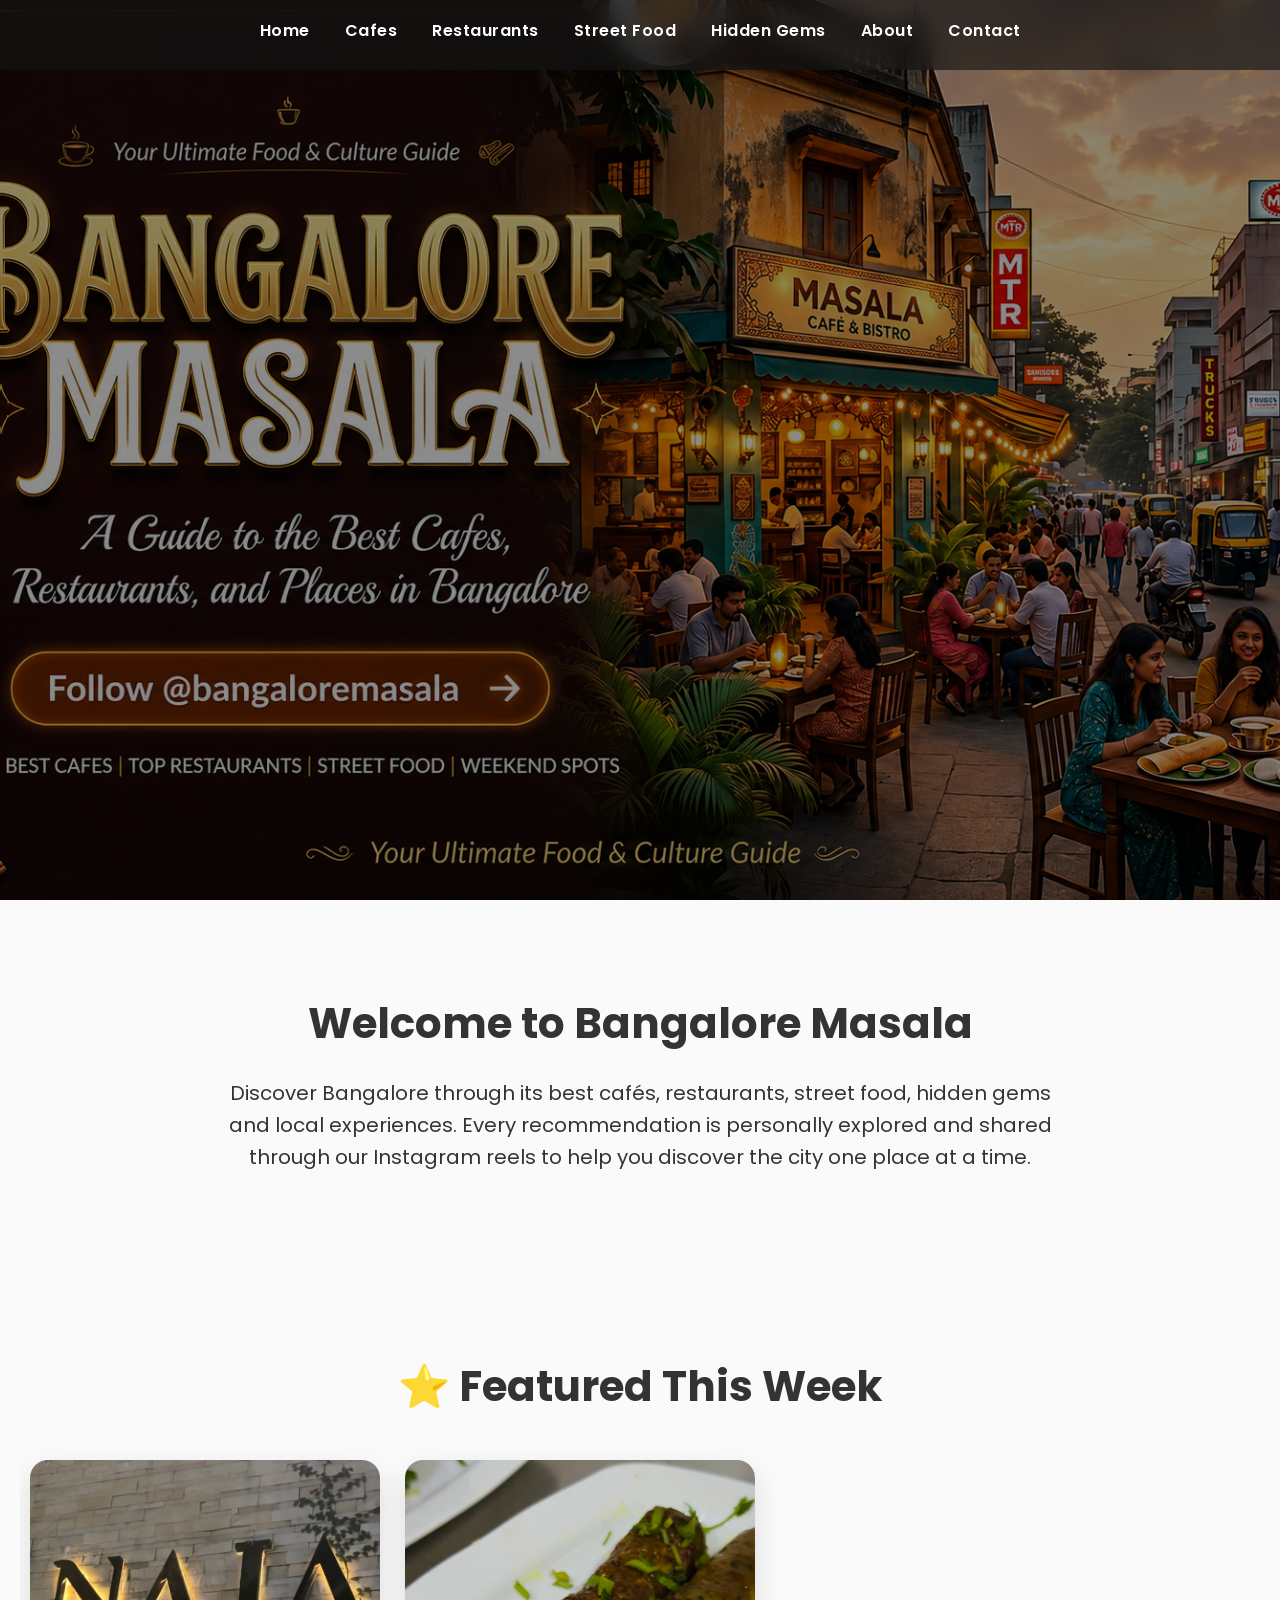
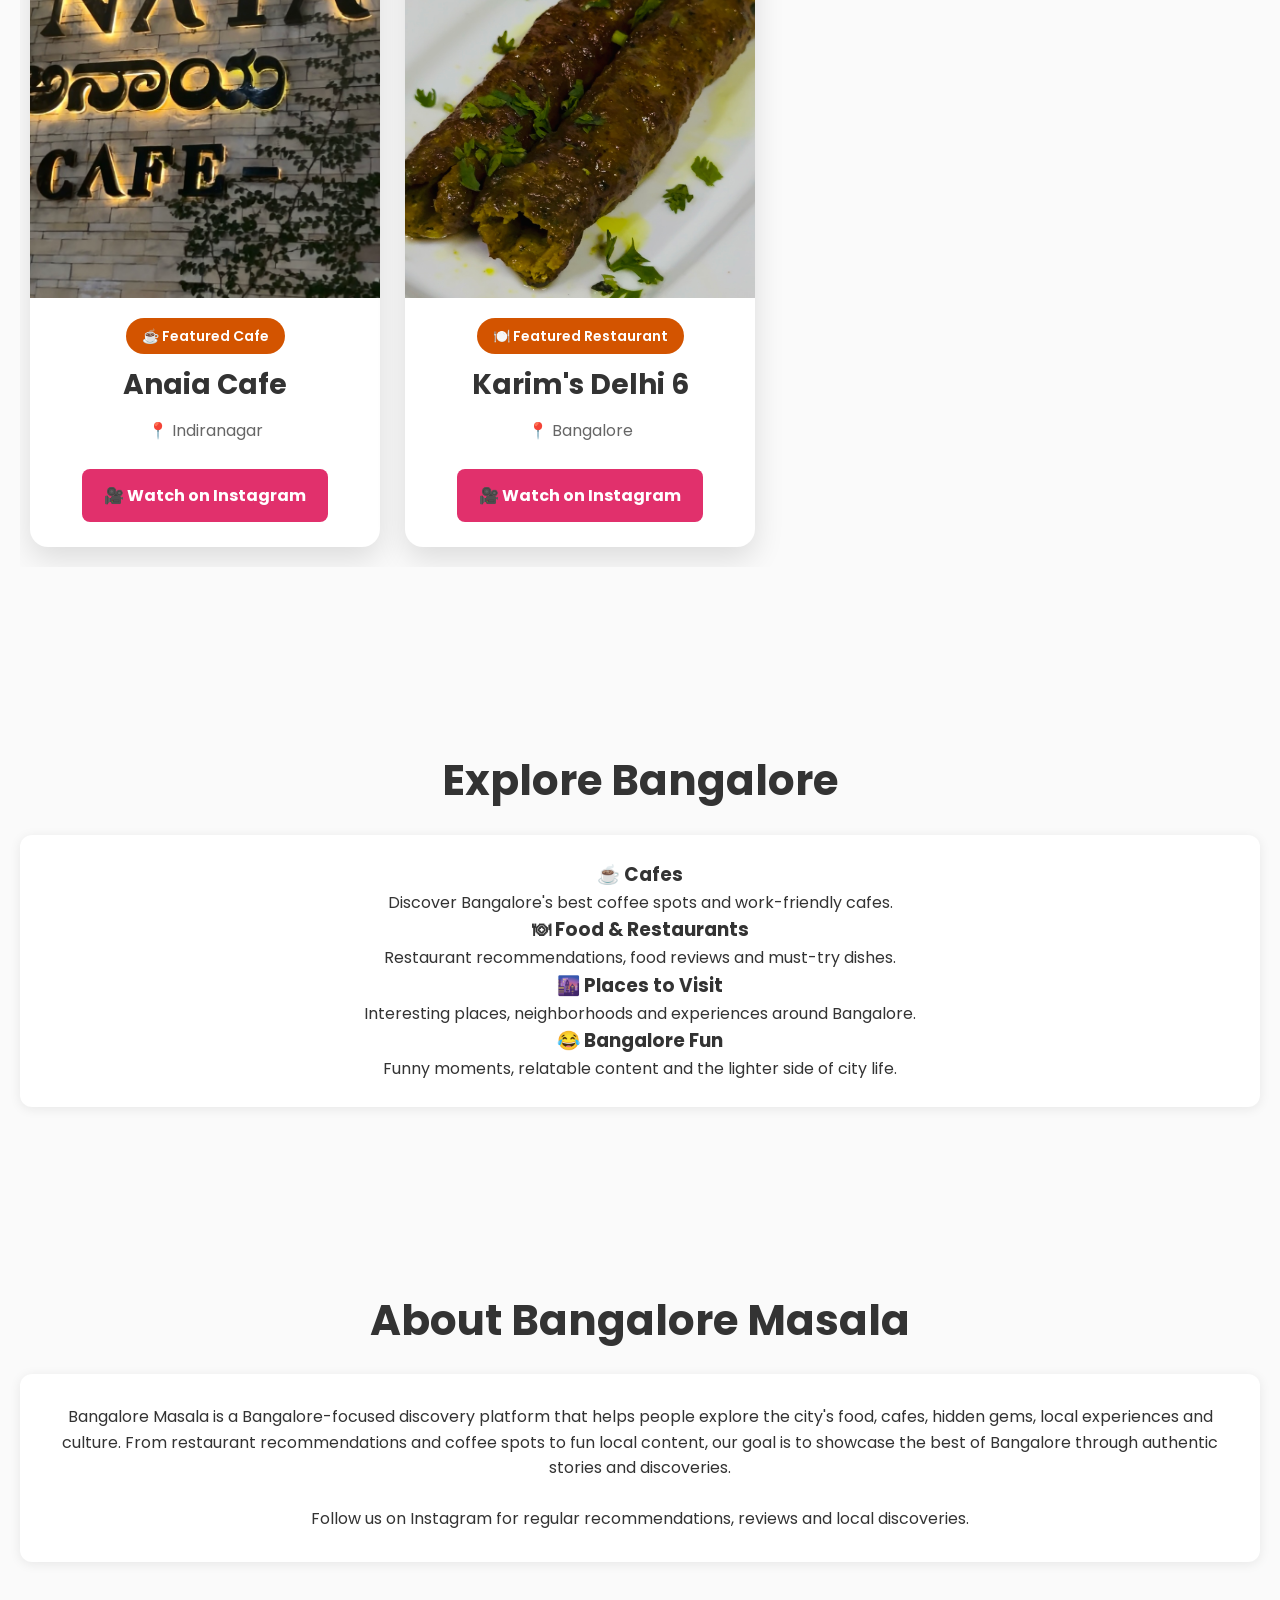
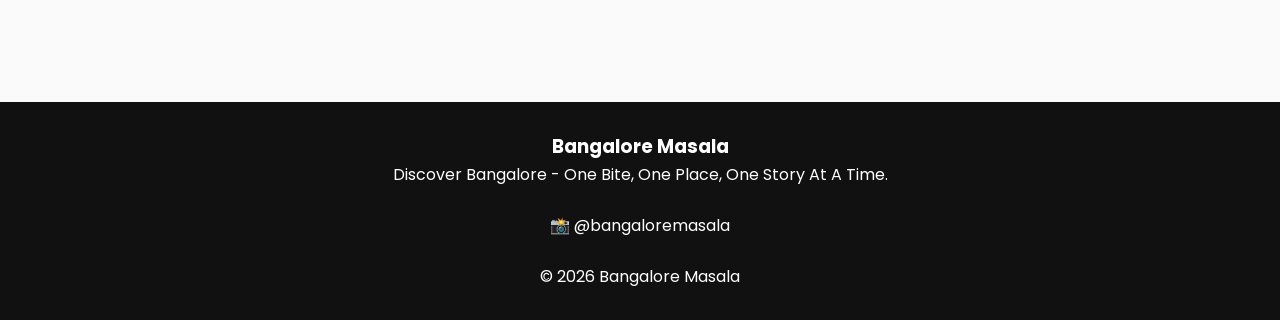
<file: index.html>
<!DOCTYPE html>
<html lang="en">
<head>
<meta charset="UTF-8">
<meta name="viewport" content="width=device-width, initial-scale=1.0">
<title>Bangalore Masala</title>
<link href="https://fonts.googleapis.com/css2?family=Poppins:wght@300;400;600;700&display=swap" rel="stylesheet">

<link rel="stylesheet" href="style.css">

</head>

<body>

<header>

<nav>

<a href="index.html" class="active">Home</a>
<a href="cafes.html">Cafes</a>
<a href="restaurants.html">Restaurants</a>
<a href="street-food.html">Street Food</a>
<a href="hidden-gems.html">Hidden Gems</a>
<a href="about.html">About</a>
<a href="contact.html">Contact</a>

</nav>

<div class="menu-toggle">

<span></span>
<span></span>
<span></span>

</div>

</header>

<section class="hero">
    <a href="https://instagram.com/bangaloremasala"
       target="_blank"
       class="hero-button"
       aria-label="Follow Bangalore Masala on Instagram">
    </a>
</section>

<section class="section">

    <h2>Welcome to Bangalore Masala</h2>

    <p style="max-width:850px; margin:auto; font-size:20px;">

        Discover Bangalore through its best cafés, restaurants, street food, hidden gems and local experiences. Every recommendation is personally explored and shared through our Instagram reels to help you discover the city one place at a time.

    </p>

</section>

<section class="section">

    <h2>⭐ Featured This Week</h2>

    <div class="featured-grid">

        <div class="featured-card">

            <a href="https://www.instagram.com/reel/DXcB0Bej2Qb/?igsh=MXN1NjBqa2MyaW42" target="_blank">
                <img src="Images/anaia-cafe.jpg" alt="Anaia Cafe">
            </a>

            <div class="featured-content">

                <span class="badge">☕ Featured Cafe</span>

                <h3>Anaia Cafe</h3>

                <p>📍 Indiranagar</p>

                <a class="watch-btn"
                   href="https://www.instagram.com/reel/DXcB0Bej2Qb/?igsh=MXN1NjBqa2MyaW42"
                   target="_blank">
                   🎥 Watch on Instagram
                </a>

            </div>

        </div>
<div class="featured-card">

    <a href="https://www.instagram.com/reel/DZ-BBp_PZ1T/?igsh=MW40OTVwYnBpbjMwYw==" target="_blank">

        <img src="Images/karims-delhi6.jpg" alt="Karim's Delhi 6">

    </a>

    <div class="featured-content">

        <span class="badge">🍽️ Featured Restaurant</span>

        <h3>Karim's Delhi 6</h3>

        <p>📍 Bangalore</p>

        <a class="watch-btn"
           href="https://www.instagram.com/reel/DZ-BBp_PZ1T/?igsh=MW40OTVwYnBpbjMwYw=="
           target="_blank">

           🎥 Watch on Instagram

        </a>

    </div>

</div>

</div>

</section>

<section class="section">

<h2>Explore Bangalore</h2>

<div class="grid">

<div class="card">
<h3>☕ Cafes</h3>
<p>Discover Bangalore's best coffee spots and work-friendly cafes.</p>

<h3>🍽 Food & Restaurants</h3>
<p>Restaurant recommendations, food reviews and must-try dishes.</p>

<h3>🌆 Places to Visit</h3>
<p>Interesting places, neighborhoods and experiences around Bangalore.</p>

<h3>😂 Bangalore Fun</h3>
<p>Funny moments, relatable content and the lighter side of city life.</p>
</div>

</div>

</section>

<section class="section">

<h2>About Bangalore Masala</h2>

<div class="about">

<p>
Bangalore Masala is a Bangalore-focused discovery platform that helps people explore the city's food, cafes, hidden gems, local experiences and culture.

From restaurant recommendations and coffee spots to fun local content, our goal is to showcase the best of Bangalore through authentic stories and discoveries.
</p>

<br>

<p>
Follow us on Instagram for regular recommendations, reviews and local discoveries.
</p>

</div>

</section>

<footer>

<h3>Bangalore Masala</h3>

<p>
Discover Bangalore - One Bite, One Place, One Story At A Time.
</p>

<br>

<p>

📸
<a href="https://instagram.com/bangaloremasala"
target="_blank"
style="color:white;text-decoration:none;">

@bangaloremasala

</a>

</p>

<br>

<p>
© 2026 Bangalore Masala
</p>

</footer>

<script src="script.js"></script>

</body>
</html>
</file>
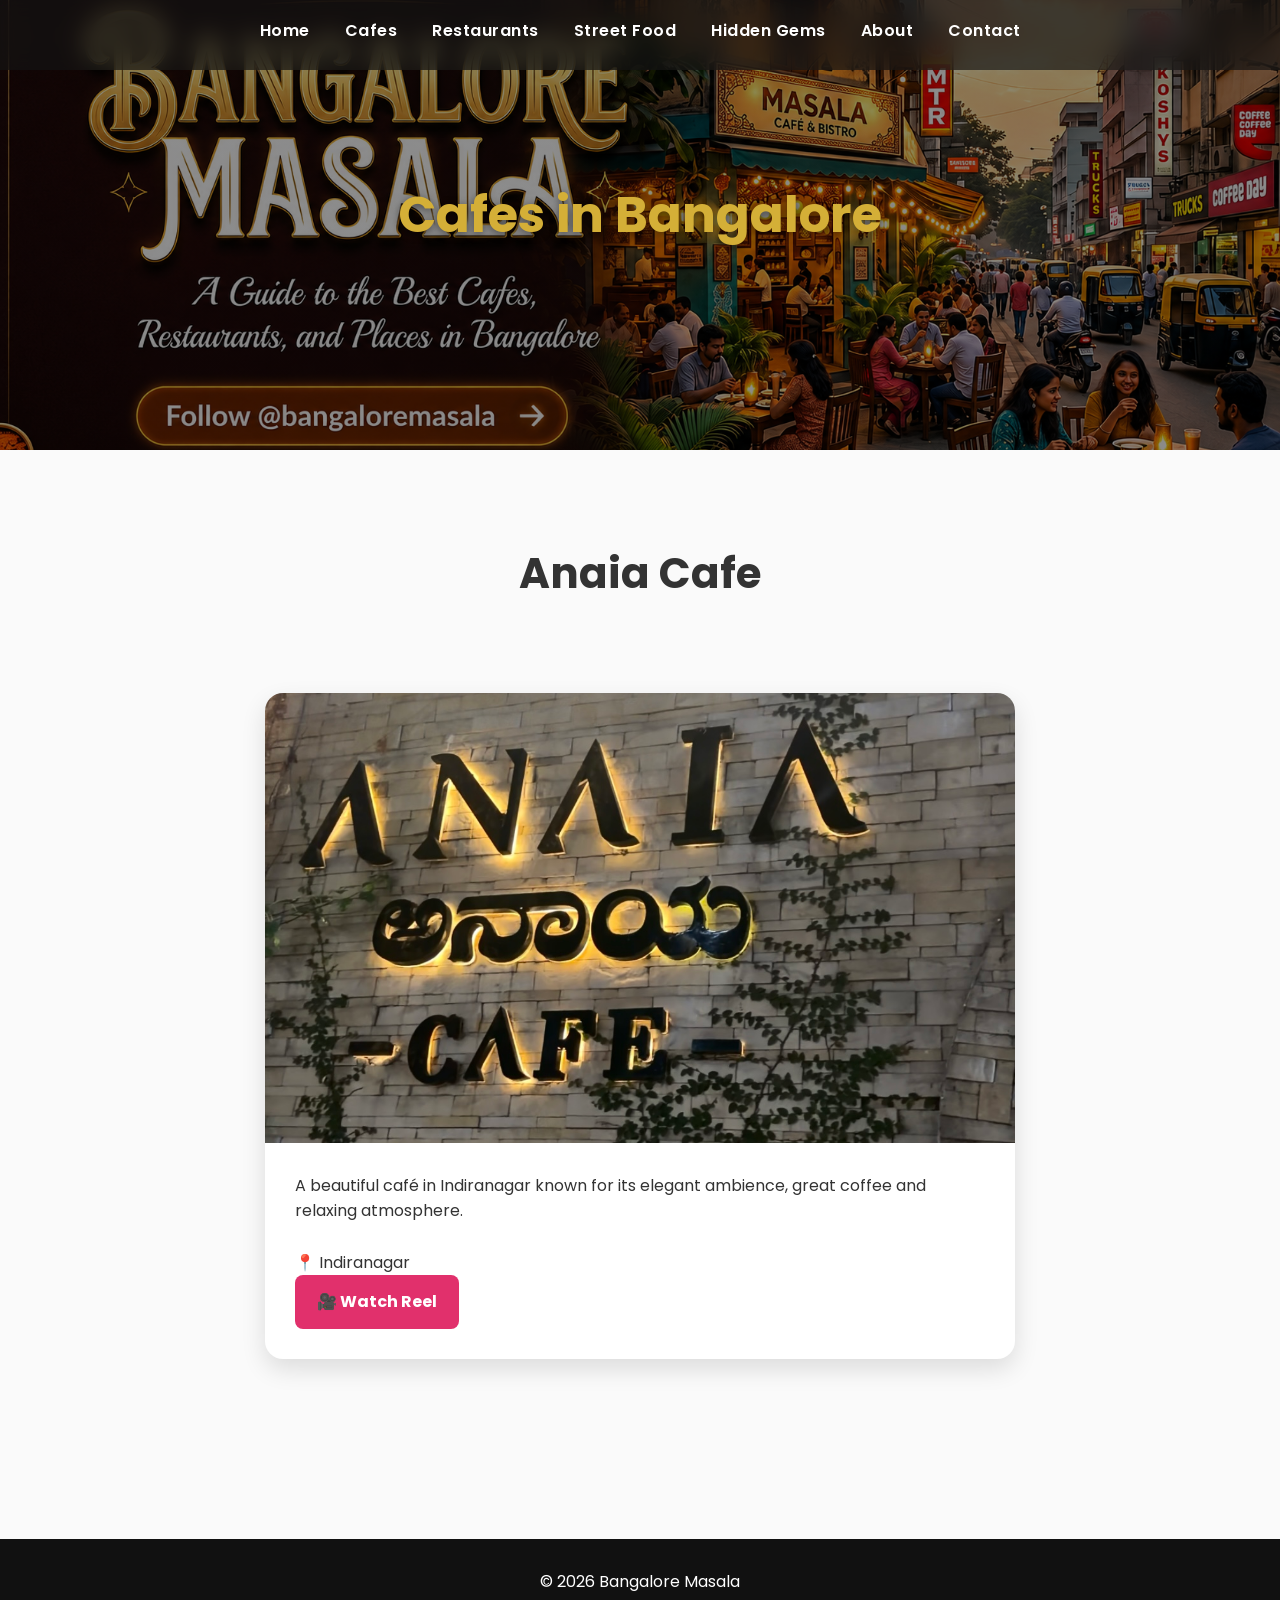
<file: cafes.html>
<!DOCTYPE html>
<html lang="en">
<head>
<meta charset="UTF-8">
<meta name="viewport" content="width=device-width, initial-scale=1.0">

<title>Cafes | Bangalore Masala</title>

<link href="https://fonts.googleapis.com/css2?family=Poppins:wght@300;400;600;700&display=swap" rel="stylesheet">

<link rel="stylesheet" href="style.css">

</head>

<body>

<header>

<nav>

<a href="index.html">Home</a>
<a href="cafes.html">Cafes</a>
<a href="restaurants.html">Restaurants</a>
<a href="street-food.html">Street Food</a>
<a href="hidden-gems.html">Hidden Gems</a>
<a href="about.html">About</a>
<a href="contact.html">Contact</a>

</nav>

<div class="menu-toggle">
    <span></span>
    <span></span>
    <span></span>
</div>

</header>

<section class="hero page-hero">

<h1>Cafes in Bangalore</h1>

</section>

<section class="section">

<h2>Anaia Cafe</h2>

<br>

<div class="page-card">

<img src="Images/anaia-cafe.jpg" alt="Anaia Cafe">

<div class="page-content">

<p>
A beautiful café in Indiranagar known for its elegant ambience, great coffee and relaxing atmosphere.
</p>

<br>

<p>📍 Indiranagar</p>

<a class="watch-btn"
href="https://www.instagram.com/reel/DXcB0Bej2Qb/?igsh=MXN1NjBqa2MyaW42"
target="_blank">

🎥 Watch Reel

</a>

</div>

</div>

</section>

<footer>

<p>© 2026 Bangalore Masala</p>

</footer>

<script src="script.js"></script>

</body>
</html>
</file>
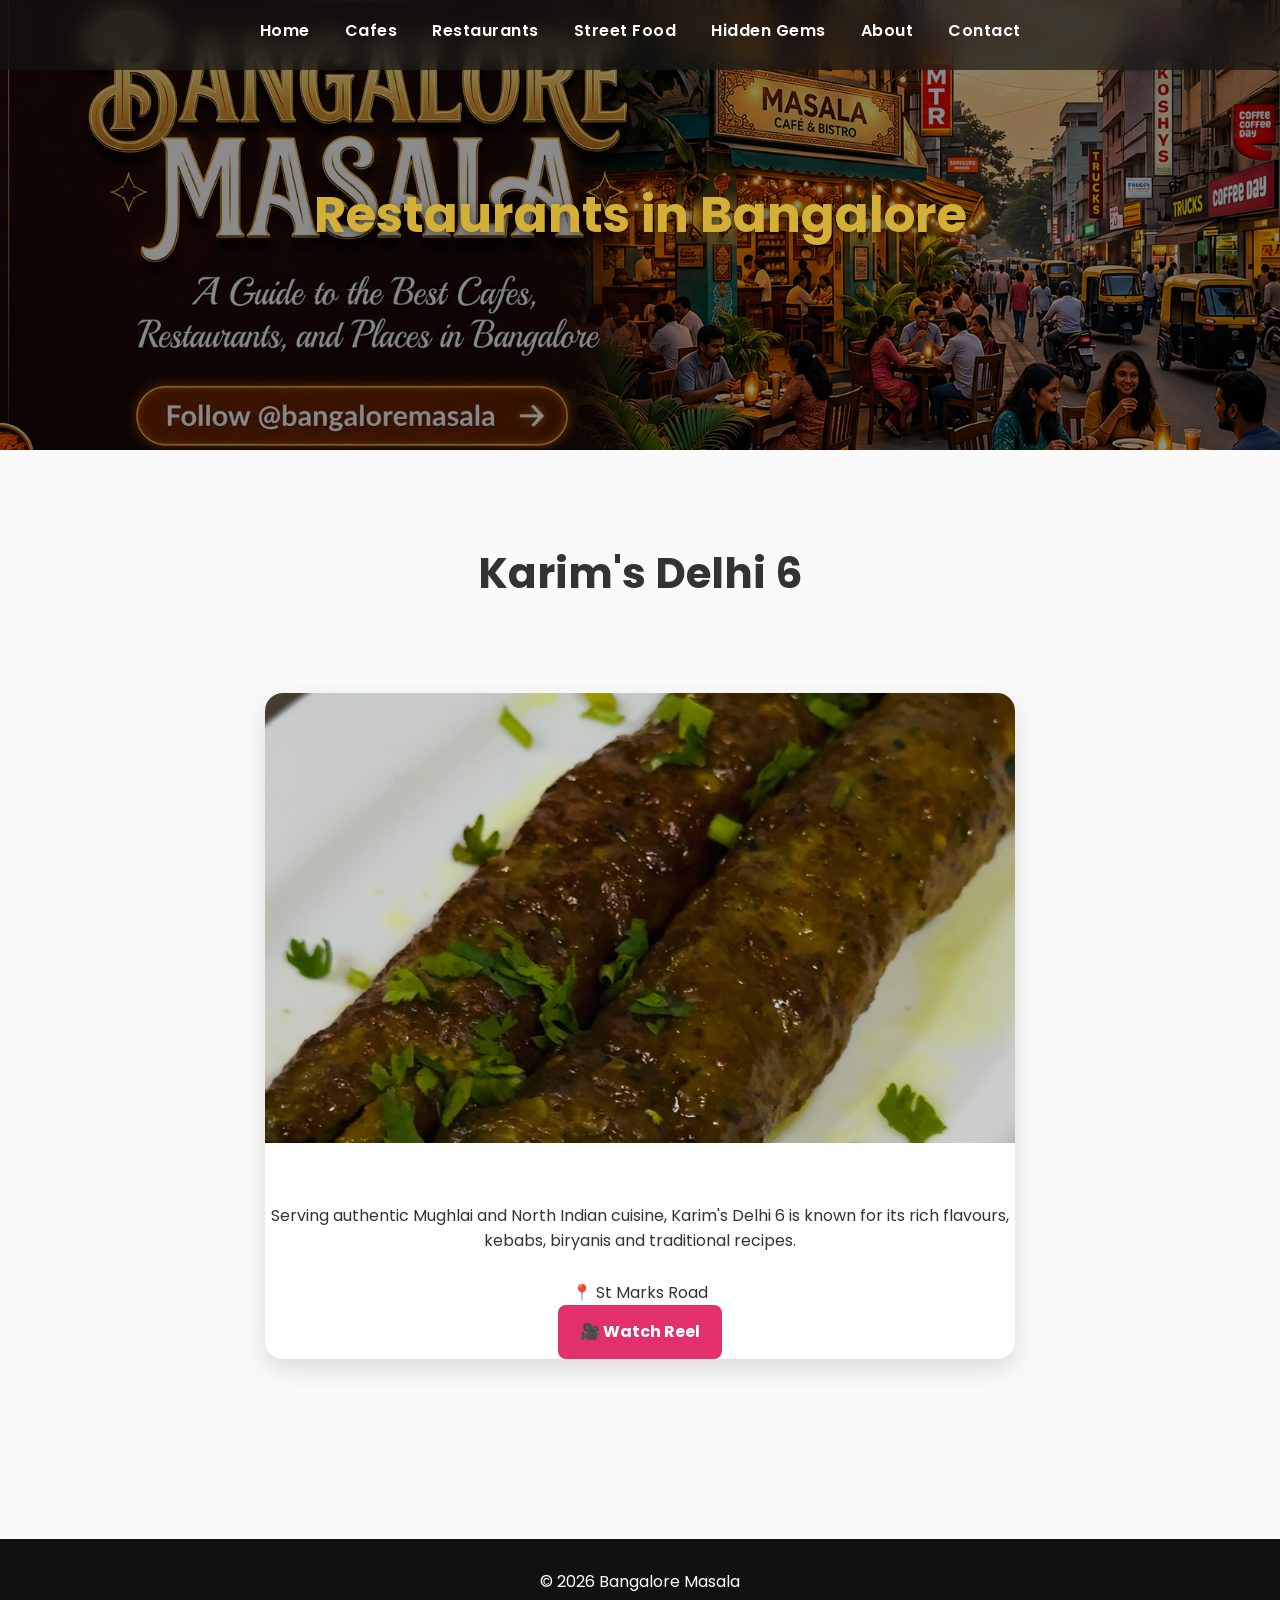
<file: restaurants.html>
<!DOCTYPE html>
<html lang="en">
<head>
<meta charset="UTF-8">
<meta name="viewport" content="width=device-width, initial-scale=1.0">

<title>Restaurants | Bangalore Masala</title>

<link href="https://fonts.googleapis.com/css2?family=Poppins:wght@300;400;600;700&display=swap" rel="stylesheet">

<link rel="stylesheet" href="style.css">

</head>

<body>

<header>

<nav>

<a href="index.html">Home</a>
<a href="cafes.html">Cafes</a>
<a href="restaurants.html">Restaurants</a>
<a href="street-food.html">Street Food</a>
<a href="hidden-gems.html">Hidden Gems</a>
<a href="about.html">About</a>
<a href="contact.html">Contact</a>

</nav>

<div class="menu-toggle">
    <span></span>
    <span></span>
    <span></span>
</div>

</header>

<section class="hero page-hero">

<h1>Restaurants in Bangalore</h1>

</section>

<section class="section">

<h2>Karim's Delhi 6</h2>

<br>

<div class="page-card">

<img src="Images/karims-delhi6.jpg" alt="Karim's Delhi 6">

<div class="page-content"></div>

<p>
Serving authentic Mughlai and North Indian cuisine, Karim's Delhi 6 is known for its rich flavours, kebabs, biryanis and traditional recipes.
</p>

<br>

<p>📍 St Marks Road</p>

<a class="watch-btn"
href="https://www.instagram.com/reel/DZ-BBp_PZ1T/?igsh=MW40OTVwYnBpbjMwYw=="
target="_blank">

🎥 Watch Reel

</a>

</div>

</div>

</section>

<footer>

<p>© 2026 Bangalore Masala</p>

</footer>

<script src="script.js"></script>

</body>
</html>
</file>
<file: style.css>
.hero{
    position:relative;
    height:100vh;
    background:
    linear-gradient(rgba(0,0,0,0.45),
    rgba(0,0,0,0.45)),
    url('Images/hero.jpg');

    background-size:cover;
    background-position:center;
}

.hero-button{
    position:absolute;

    left:12%;
    bottom:10%;
    width:320px;
    height:90px;

    display:block;
}
*{
margin:0;
padding:0;
box-sizing:border-box;
}

body{
font-family: 'Poppins', sans-serif;
background:#fafafa;
color:#333;
line-height:1.6;
}

header{
    position:fixed;
    top:0;
    left:0;
    width:100%;
    padding:18px 40px;
    display:flex;
    justify-content:center;
    align-items:center;
    background:rgba(20,20,20,0.65);
    backdrop-filter:blur(12px);
    -webkit-backdrop-filter:blur(12px);
    box-sizing:border-box;
    z-index:1000;
}

nav{
    display:flex;
    gap:35px;
    align-items:center;
}

nav a,
nav a:visited{
    position:relative;
    color:#ffffff;
    text-decoration:none;
    font-size:16px;
    font-weight:600;
    letter-spacing:0.5px;
    transition:0.3s;
    padding-bottom:8px;
}

nav a:hover{
    color:#E67E22;
}

nav a:active{
    color:#E67E22;
}

nav a:hover{
    color:#E67E22;
}

nav a::after{
    content:"";
    position:absolute;
    left:0;
    bottom:0;
    width:0;
    height:3px;
    background:#E67E22;
    border-radius:20px;
    transition:0.3s;
}

nav a:hover::after{
    width:100%;
}

.logo img{
height:60px;
width:auto;
}

.hero{
height:100vh;
background:
linear-gradient(rgba(0,0,0,0.45),
rgba(0,0,0,0.45)),
url('Images/hero.jpg');

background-size:cover;
background-position:center;
display:flex;
justify-content:center;
align-items:center;
text-align:center;
color:white;
padding:20px;
}

.hero-content{
max-width:800px;
}

.hero h1{
    font-size:60px;
    margin-bottom:20px;
}

.hero p{
font-size:24px;
color:white;
}

.btn{
display:inline-block;
margin-top:30px;
padding:14px 28px;
background:#ff6b00;
color:white;
text-decoration:none;
border-radius:8px;
font-weight:bold;
}

.section{
    padding:90px 20px;
    text-align:center;
}

.section h2{
    font-size:42px;
    margin-bottom:20px;
    font-weight:700;
}

.grid{
display:grid;
grid-template-columns:repeat(auto-fit,minmax(250px,1fr));
gap:20px;
}

.card{
background:white;
padding:25px;
border-radius:12px;
box-shadow:0 2px 12px rgba(0,0,0,.08);
}

.about{
background:white;
border-radius:12px;
padding:30px;
box-shadow:0 2px 12px rgba(0,0,0,.08);
}

footer{
background:#111;
color:white;
text-align:center;
padding:30px;
margin-top:50px;
}
.menu-toggle{
    display:none;
    width:35px;
    height:28px;
    cursor:pointer;
    position:relative;
}

.menu-toggle span{
    position:absolute;
    width:100%;
    height:3px;
    background:white;
    border-radius:20px;
    transition:0.35s;
}

.menu-toggle span:nth-child(1){
    top:0;
}

.menu-toggle span:nth-child(2){
    top:12px;
}

.menu-toggle span:nth-child(3){
    top:24px;
}
.menu-toggle.active span:nth-child(1){
    transform:rotate(45deg);
    top:12px;
}

.menu-toggle.active span:nth-child(2){
    opacity:0;
}

.menu-toggle.active span:nth-child(3){
    transform:rotate(-45deg);
    top:12px;
}

/* Mobile Version */
@media (max-width:768px){
.featured-card{
    flex:0 0 85%;
}
header{
    justify-content:space-between;
    padding:15px 20px;
}

.menu-toggle{
    display:block;
}

nav{
    display:none;
    position:absolute;
    top:70px;
    left:0;
    width:100%;
    background:rgba(15,15,15,.98);
    backdrop-filter:blur(15px);
    flex-direction:column;
    align-items:center;
    padding:20px 0;
    animation:slideDown .3s ease;
}

nav.show{
    display:flex;
}

nav a{
    width:100%;
    text-align:center;
    padding:16px;
    font-size:18px;
}
@keyframes slideDown{

from{
    opacity:0;
    transform:translateY(-20px);
}

to{
    opacity:1;
    transform:translateY(0);
}

}

.hero{
    background-image:url("Images/hero-mobile.jpg");
}

.hero-button{
    left:15%;
    bottom:8%;
    width:70%;
    height:60px;
}

.featured-grid{
    display:grid !important;
    grid-template-columns:1fr !important;
}

/* Mobile Inner Page Hero */

.page-hero{
    height:35vh;
    padding:0 20px;
}

.page-hero h1{
    font-size:30px;
    line-height:1.3;
    text-align:center;
    color:#D4AF37;
    text-shadow:0 2px 8px rgba(0,0,0,0.5);
}

}
.featured-grid{
    display:flex;
    gap:25px;
    overflow-x:auto;
    scroll-snap-type:x mandatory;
    padding:20px 10px;
    scrollbar-width:none;
}

.featured-grid::-webkit-scrollbar{
    display:none;
}

.featured-card{
    flex:0 0 350px;
    background:white;
    border-radius:18px;
    overflow:hidden;
    box-shadow:0 12px 30px rgba(0,0,0,.12);
    transition:.3s;
    scroll-snap-align:start;
}


.featured-card:hover{
    transform:translateY(-10px) scale(1.02);
    box-shadow:0 18px 40px rgba(0,0,0,.18);
}

.featured-card img{
    width:100%;
    aspect-ratio:4/5;
    object-fit:cover;
    display:block;
}

.featured-content{

    padding:25px;

}

.featured-content h3{

    margin:15px 0 10px;

    font-size:28px;

}

.featured-content p{

    color:#666;

    margin-bottom:25px;

}

.badge{

    background:#D35400;

    color:white;

    padding:8px 16px;

    border-radius:30px;

    font-size:14px;

    font-weight:600;

}

.watch-btn{

    display:inline-block;

    background:#E1306C;

    color:white;

    text-decoration:none;

    padding:14px 22px;

    border-radius:8px;

    font-weight:bold;

    transition:.3s;

}

.watch-btn:hover{

    background:#c91f5d;

}

/* ===========================
   Inner Pages
=========================== */

.page-hero{
    height:50vh;
}

.page-hero h1{
    font-size:50px;
    color:#D4AF37;
    text-shadow:0 2px 8px rgba(0,0,0,0.5);
}

.page-card{
    max-width:750px;
    margin:40px auto;
    background:white;
    border-radius:18px;
    overflow:hidden;
    box-shadow:0 10px 25px rgba(0,0,0,.12);
}

.page-card img{
    width:100%;
    height:450px;
    object-fit:cover;
    display:block;
}

.page-content{
    padding:30px;
    text-align:left;
}
</file>
